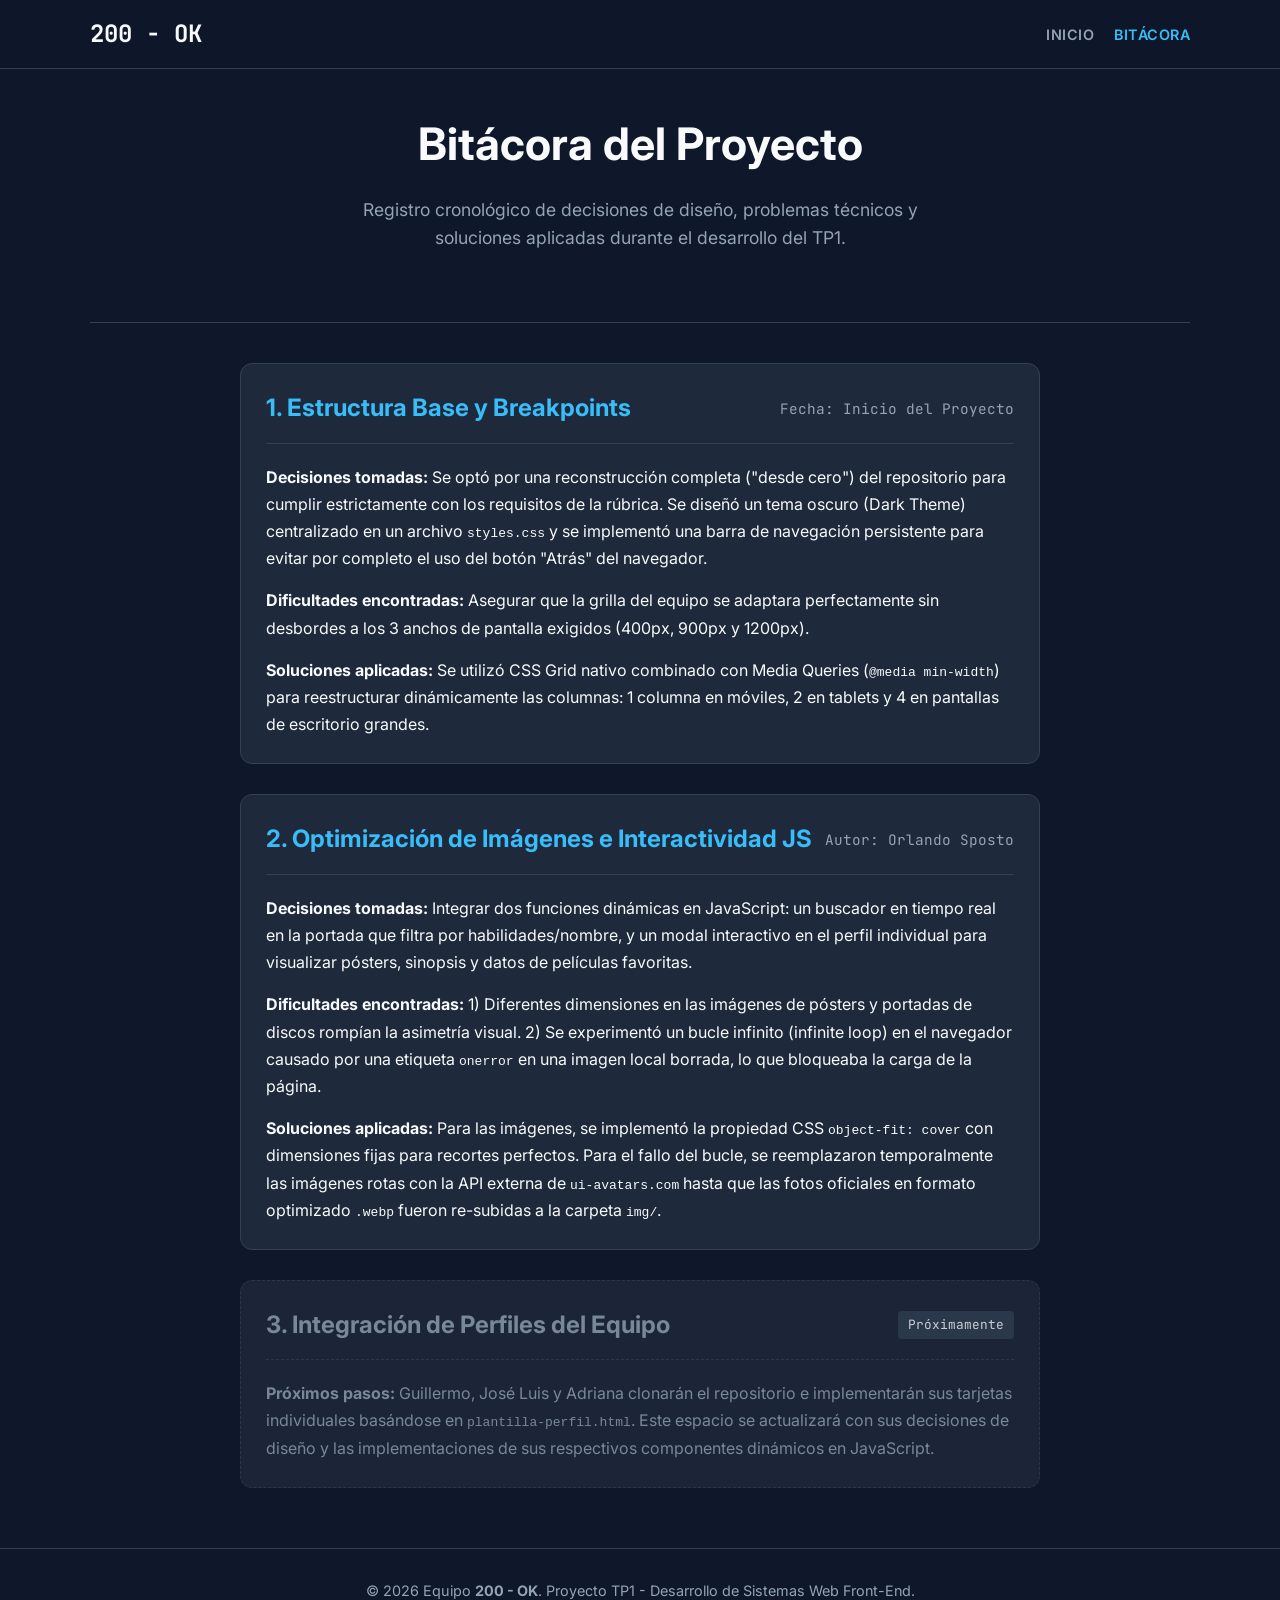
<file: bitacora.html>
<!DOCTYPE html>
<html lang="es">
<head>
  <meta charset="UTF-8">
  <meta name="viewport" content="width=device-width, initial-scale=1.0">
  <title>Bitácora de Desarrollo | 200 - OK</title>
  <link rel="stylesheet" href="css/styles.css">
  <link rel="preconnect" href="https://fonts.googleapis.com">
  <link rel="preconnect" href="https://fonts.gstatic.com" crossorigin>
  <link href="https://fonts.googleapis.com/css2?family=Inter:wght@300;400;600&family=JetBrains+Mono:wght@400;700&display=swap" rel="stylesheet">
</head>
<body>

  <!-- Navegación Principal -->
  <header class="navbar">
    <div class="container nav-content">
      <div class="brand">
        <span class="tech-font brand-name">200 - OK</span>
      </div>
      <nav class="nav-links">
        <a href="index.html">Inicio</a>
        <a href="bitacora.html" class="active">Bitácora</a>
      </nav>
    </div>
  </header>

  <main class="container" style="padding-bottom: 60px;">
    
    <section class="hero">
      <h1>Bitácora del Proyecto</h1>
      <p class="hero-subtitle">
        Registro cronológico de decisiones de diseño, problemas técnicos y soluciones aplicadas durante el desarrollo del TP1.
      </p>
    </section>

    <!-- Historial de Bitácora -->
    <section style="display: flex; flex-direction: column; gap: 30px; max-width: 800px; margin: 0 auto;">

      <!-- Entrada 1: Estructura y Navegación -->
      <article class="profile-card">
        <div style="border-bottom: 1px solid var(--border-color); padding-bottom: 15px; margin-bottom: 20px; display: flex; justify-content: space-between; align-items: center; flex-wrap: wrap; gap: 10px;">
          <h2 class="highlight" style="font-size: 1.5rem; margin: 0;">1. Estructura Base y Breakpoints</h2>
          <span class="tech-font" style="color: var(--text-muted); font-size: 0.9rem;">Fecha: Inicio del Proyecto</span>
        </div>
        
        <div style="color: var(--text-main); line-height: 1.7;">
          <p style="margin-bottom: 15px;"><strong>Decisiones tomadas:</strong> Se optó por una reconstrucción completa ("desde cero") del repositorio para cumplir estrictamente con los requisitos de la rúbrica. Se diseñó un tema oscuro (Dark Theme) centralizado en un archivo <code>styles.css</code> y se implementó una barra de navegación persistente para evitar por completo el uso del botón "Atrás" del navegador.</p>
          
          <p style="margin-bottom: 15px;"><strong>Dificultades encontradas:</strong> Asegurar que la grilla del equipo se adaptara perfectamente sin desbordes a los 3 anchos de pantalla exigidos (400px, 900px y 1200px).</p>
          
          <p><strong>Soluciones aplicadas:</strong> Se utilizó CSS Grid nativo combinado con Media Queries (<code>@media min-width</code>) para reestructurar dinámicamente las columnas: 1 columna en móviles, 2 en tablets y 4 en pantallas de escritorio grandes.</p>
        </div>
      </article>

      <!-- Entrada 2: Problemas de Imágenes y JavaScript -->
      <article class="profile-card">
        <div style="border-bottom: 1px solid var(--border-color); padding-bottom: 15px; margin-bottom: 20px; display: flex; justify-content: space-between; align-items: center; flex-wrap: wrap; gap: 10px;">
          <h2 class="highlight" style="font-size: 1.5rem; margin: 0;">2. Optimización de Imágenes e Interactividad JS</h2>
          <span class="tech-font" style="color: var(--text-muted); font-size: 0.9rem;">Autor: Orlando Sposto</span>
        </div>
        
        <div style="color: var(--text-main); line-height: 1.7;">
          <p style="margin-bottom: 15px;"><strong>Decisiones tomadas:</strong> Integrar dos funciones dinámicas en JavaScript: un buscador en tiempo real en la portada que filtra por habilidades/nombre, y un modal interactivo en el perfil individual para visualizar pósters, sinopsis y datos de películas favoritas.</p>
          
          <p style="margin-bottom: 15px;"><strong>Dificultades encontradas:</strong> 
          1) Diferentes dimensiones en las imágenes de pósters y portadas de discos rompían la asimetría visual.
          2) Se experimentó un bucle infinito (infinite loop) en el navegador causado por una etiqueta <code>onerror</code> en una imagen local borrada, lo que bloqueaba la carga de la página.</p>
          
          <p><strong>Soluciones aplicadas:</strong> 
          Para las imágenes, se implementó la propiedad CSS <code>object-fit: cover</code> con dimensiones fijas para recortes perfectos. Para el fallo del bucle, se reemplazaron temporalmente las imágenes rotas con la API externa de <code>ui-avatars.com</code> hasta que las fotos oficiales en formato optimizado <code>.webp</code> fueron re-subidas a la carpeta <code>img/</code>.</p>
        </div>
      </article>

      <!-- Entrada 3: Trabajo en Equipo (Placeholder) -->
      <article class="profile-card" style="border-style: dashed; opacity: 0.8;">
        <div style="border-bottom: 1px dashed var(--border-color); padding-bottom: 15px; margin-bottom: 20px; display: flex; justify-content: space-between; align-items: center; flex-wrap: wrap; gap: 10px;">
          <h2 style="color: var(--text-muted); font-size: 1.5rem; margin: 0;">3. Integración de Perfiles del Equipo</h2>
          <span class="tech-font" style="background: var(--border-color); padding: 4px 10px; border-radius: 4px; font-size: 0.8rem;">Próximamente</span>
        </div>
        
        <div style="color: var(--text-muted); line-height: 1.7;">
          <p><strong>Próximos pasos:</strong> Guillermo, José Luis y Adriana clonarán el repositorio e implementarán sus tarjetas individuales basándose en <code>plantilla-perfil.html</code>. Este espacio se actualizará con sus decisiones de diseño y las implementaciones de sus respectivos componentes dinámicos en JavaScript.</p>
        </div>
      </article>

    </section>
  </main>

  <footer class="site-footer">
    <div class="container">
      <p>&copy; 2026 Equipo <strong>200 - OK</strong>. Proyecto TP1 - Desarrollo de Sistemas Web Front-End.</p>
    </div>
  </footer>

</body>
</html>
</file>
<file: css/styles.css>
/* ==============================================================
   VARIABLES GLOBALES Y TEMA
   ============================================================== */
:root {
  /* Paleta Dark Theme (Slate + Acentos) */
  --bg-dark: #0f172a;
  --bg-card: #1e293b;
  --border-color: #334155;
  
  --text-main: #f8fafc;
  --text-muted: #94a3b8;
  
  --accent-primary: #38bdf8; /* Sky Blue */
  --accent-hover: #0284c7;
  --accent-secondary: #34d399; /* Emerald */

  /* Tipografía */
  --font-base: 'Inter', system-ui, -apple-system, sans-serif;
  --font-tech: 'JetBrains Mono', monospace;

  /* Estilos estructurales */
  --radius-sm: 6px;
  --radius-md: 12px;
  --transition-speed: 0.3s;
}

/* ==============================================================
   RESET Y ESTILOS BASE (Mobile First)
   ============================================================== */
* {
  box-sizing: border-box;
  margin: 0;
  padding: 0;
}

body {
  font-family: var(--font-base);
  background-color: var(--bg-dark);
  color: var(--text-main);
  line-height: 1.6;
  -webkit-font-smoothing: antialiased;
}

a {
  color: var(--accent-primary);
  text-decoration: none;
  transition: color var(--transition-speed);
}

a:hover {
  color: var(--accent-secondary);
}

ul, ol {
  list-style-position: inside;
}

/* Utilidades tipográficas */
.tech-font {
  font-family: var(--font-tech);
}

.highlight {
  color: var(--accent-primary);
}

/* Contenedor principal adaptable */
.container {
  width: 100%;
  padding: 0 20px;
  margin: 0 auto;
}

/* ==============================================================
   BARRA DE NAVEGACIÓN (HEADER)
   ============================================================== */
.navbar {
  background-color: rgba(15, 23, 42, 0.9);
  backdrop-filter: blur(10px);
  border-bottom: 1px solid var(--border-color);
  position: sticky;
  top: 0;
  z-index: 100;
  padding: 15px 0;
}

.nav-content {
  display: flex;
  flex-direction: column;
  align-items: center;
  gap: 10px;
}

.brand-name {
  font-size: 1.5rem;
  font-weight: 700;
  color: var(--text-main);
}

.nav-links {
  display: flex;
  gap: 20px;
}

.nav-links a {
  color: var(--text-muted);
  font-weight: 600;
  text-transform: uppercase;
  font-size: 0.9rem;
  letter-spacing: 0.5px;
}

.nav-links a:hover,
.nav-links a.active {
  color: var(--accent-primary);
}

/* ==============================================================
   SECCIÓN HERO Y BUSCADOR
   ============================================================== */
.hero {
  text-align: center;
  padding: 40px 0;
  border-bottom: 1px solid var(--border-color);
  margin-bottom: 40px;
}

.hero h1 {
  font-size: 2.2rem;
  margin-bottom: 15px;
}

.hero-subtitle {
  color: var(--text-muted);
  font-size: 1.1rem;
  max-width: 600px;
  margin: 0 auto 30px auto;
}

.search-box {
  max-width: 500px;
  margin: 0 auto;
}

.search-box input {
  width: 100%;
  padding: 12px 20px;
  border-radius: var(--radius-sm);
  border: 1px solid var(--border-color);
  background-color: var(--bg-card);
  color: var(--text-main);
  font-family: var(--font-base);
  font-size: 1rem;
  outline: none;
  transition: border-color var(--transition-speed);
}

.search-box input:focus {
  border-color: var(--accent-primary);
}

/* ==============================================================
   TARJETAS DE EQUIPO (GRID)
   ============================================================== */
.team-section {
  margin-bottom: 60px;
}

.section-title {
  text-align: center;
  margin-bottom: 30px;
  font-size: 1.8rem;
}

.team-grid {
  display: grid;
  grid-template-columns: 1fr;
  gap: 25px;
}

.team-card {
  background-color: var(--bg-card);
  border: 1px solid var(--border-color);
  border-radius: var(--radius-md);
  padding: 25px;
  display: flex;
  flex-direction: column;
  align-items: center;
  text-align: center;
  transition: transform var(--transition-speed), box-shadow var(--transition-speed);
}

.team-card:hover {
  transform: translateY(-5px);
  box-shadow: 0 10px 20px rgba(0, 0, 0, 0.2);
  border-color: var(--accent-primary);
}

.card-image img {
  width: 100px;
  height: 100px;
  border-radius: 50%;
  object-fit: cover;
  border: 2px solid var(--accent-secondary);
  margin-bottom: 15px;
}

.card-info h3 {
  font-size: 1.3rem;
  margin-bottom: 5px;
}

.card-info .role {
  color: var(--accent-primary);
  font-size: 0.9rem;
  margin-bottom: 15px;
}

.skills {
  display: flex;
  flex-wrap: wrap;
  gap: 8px;
  justify-content: center;
  margin-bottom: 25px;
}

.skill-badge {
  background-color: var(--bg-dark);
  border: 1px solid var(--border-color);
  padding: 4px 10px;
  border-radius: var(--radius-sm);
  font-size: 0.8rem;
  color: var(--text-muted);
}

.card-footer {
  margin-top: auto;
  width: 100%;
}

.btn {
  display: block;
  width: 100%;
  padding: 10px;
  background-color: rgba(56, 189, 248, 0.1);
  border: 1px solid var(--accent-primary);
  border-radius: var(--radius-sm);
  text-align: center;
  text-transform: uppercase;
  font-size: 0.85rem;
  font-weight: 600;
  transition: all var(--transition-speed);
}

.btn:hover {
  background-color: var(--accent-primary);
  color: var(--bg-dark);
}

/* ==============================================================
   FOOTER
   ============================================================== */
.site-footer {
  text-align: center;
  padding: 30px 0;
  border-top: 1px solid var(--border-color);
  color: var(--text-muted);
  font-size: 0.9rem;
}

/* ==============================================================
   MEDIA QUERIES OBLIGATORIOS (BREAKPOINTS)
   ============================================================== */

/* 1. Mínimo 400px (Celulares grandes en adelante) */
@media (min-width: 400px) {
  .nav-content {
    flex-direction: row;
    justify-content: space-between;
  }
}

/* 2. Mínimo 900px (Tablets / Laptops pequeñas) */
@media (min-width: 900px) {
  .container {
    max-width: 860px;
  }
  
  .team-grid {
    grid-template-columns: repeat(2, 1fr);
  }
  
  .hero h1 {
    font-size: 2.8rem;
  }
}

/* 3. Mínimo 1200px (Escritorio) */
@media (min-width: 1200px) {
  .container {
    max-width: 1140px;
  }
  
  .team-grid {
    grid-template-columns: repeat(4, 1fr);
  }
}


/* ==============================================================
   ESTILOS DE LOS PERFILES INDIVIDUALES
   ============================================================== */
.profile-page {
  padding-bottom: 60px;
}

.btn-back {
  display: inline-block;
  color: var(--text-muted);
  font-weight: 600;
  padding: 8px 15px;
  border: 1px solid var(--border-color);
  border-radius: var(--radius-sm);
  background-color: var(--bg-card);
}

.btn-back:hover {
  color: var(--text-main);
  border-color: var(--accent-primary);
}

.profile-header {
  display: flex;
  align-items: center;
  gap: 30px;
  background-color: var(--bg-card);
  padding: 30px;
  border-radius: var(--radius-md);
  border: 1px solid var(--border-color);
  margin-bottom: 30px;
}

.profile-avatar {
  width: 120px;
  height: 120px;
  border-radius: 50%;
  object-fit: cover;
  border: 3px solid var(--accent-secondary);
}

.profile-basic-info h1 {
  font-size: 2rem;
  margin-bottom: 10px;
}

.profile-basic-info p {
  margin-bottom: 5px;
}

.profile-body {
  display: grid;
  grid-template-columns: 1fr;
  gap: 20px;
  margin-bottom: 30px;
}

.profile-card {
  background-color: var(--bg-card);
  padding: 25px;
  border-radius: var(--radius-md);
  border: 1px solid var(--border-color);
}

.skills-list, .favorites-list {
  color: var(--text-muted);
  line-height: 1.8;
  padding-left: 20px;
}

.movie-item, .music-item {
  cursor: pointer;
  transition: color var(--transition-speed);
}

.movie-item:hover, .music-item:hover {
  color: var(--accent-primary);
  text-decoration: underline;
}

.profile-interactive {
  background-color: var(--bg-card);
  padding: 25px;
  border-radius: var(--radius-md);
  border: 1px dashed var(--accent-primary);
}

/* ==============================================================
   MODAL INTERACTIVO (JS)
   ============================================================== */
.modal-hidden {
  display: none !important;
}

.modal-active {
  display: flex !important;
}

#movieModal {
  position: fixed;
  top: 0; left: 0; right: 0; bottom: 0;
  background-color: rgba(15, 23, 42, 0.85);
  backdrop-filter: blur(5px);
  z-index: 1000;
  display: flex;
  align-items: center;
  justify-content: center;
}

.modal-content {
  background-color: var(--bg-card);
  border: 1px solid var(--accent-primary);
  border-radius: var(--radius-md);
  padding: 30px;
  max-width: 600px;
  width: 90%;
  position: relative;
  box-shadow: 0 10px 30px rgba(0,0,0,0.5);
}

.close-btn {
  position: absolute;
  top: 15px;
  right: 20px;
  font-size: 1.5rem;
  color: var(--text-muted);
  cursor: pointer;
  transition: color var(--transition-speed);
}

.close-btn:hover {
  color: #ef4444; /* red */
}

/* Modal con imagen */
.modal-body {
  display: flex;
  align-items: flex-start;
  margin-top: 10px;
}

.modal-poster {
  width: 140px;
  height: 200px;
  object-fit: cover;
  border-radius: var(--radius-sm);
  border: 1px solid var(--border-color);
  margin-right: 20px;
  flex-shrink: 0;
}

/* Miniaturas en listas */
.list-thumbnail {
  width: 40px;
  height: 40px;
  object-fit: cover;
  border-radius: 4px;
  vertical-align: middle;
  margin-right: 10px;
}

/* Breakpoints para perfiles */
@media (min-width: 900px) {
  .profile-body {
    grid-template-columns: repeat(3, 1fr);
  }
}

@media (max-width: 500px) {
  .profile-header {
    flex-direction: column;
    text-align: center;
  }
  .modal-body {
    flex-direction: column;
    align-items: center;
    text-align: center;
  }
  .modal-poster {
    margin-right: 0;
    margin-bottom: 15px;
  }
}
</file>
